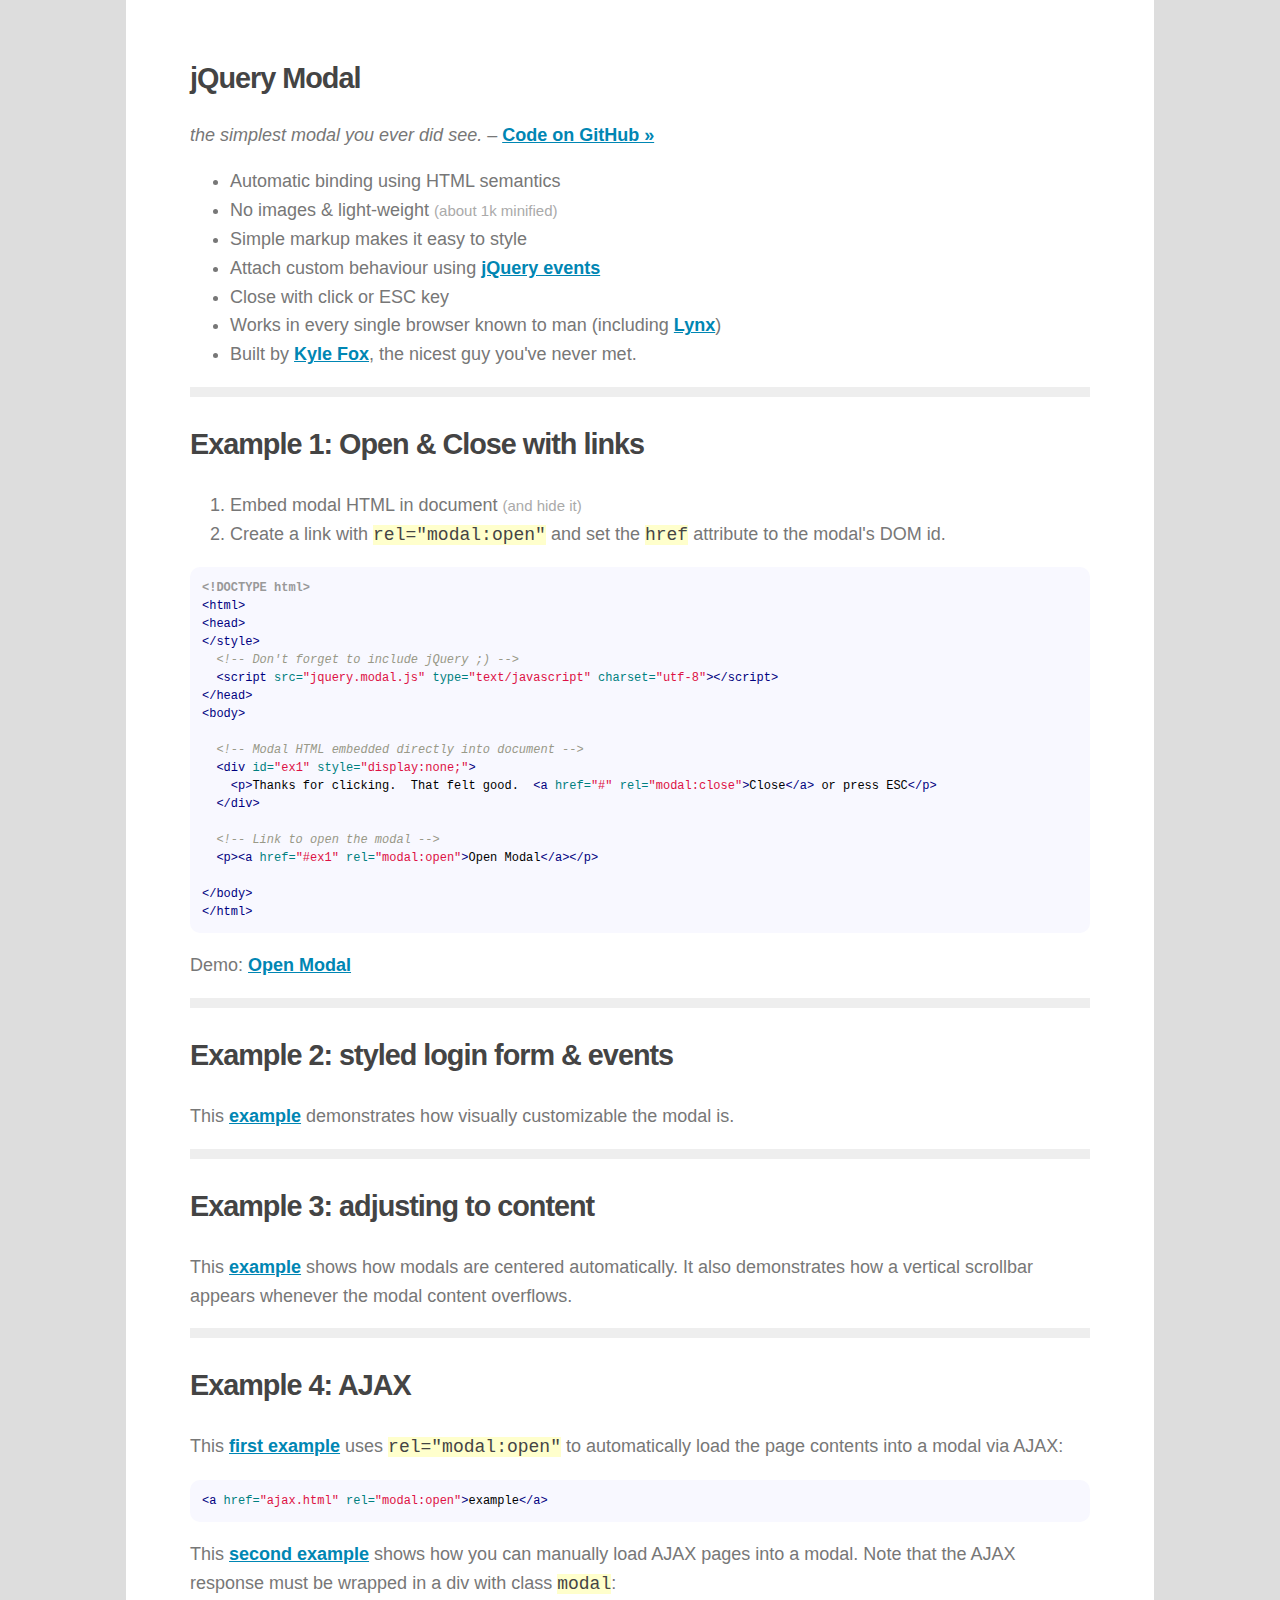
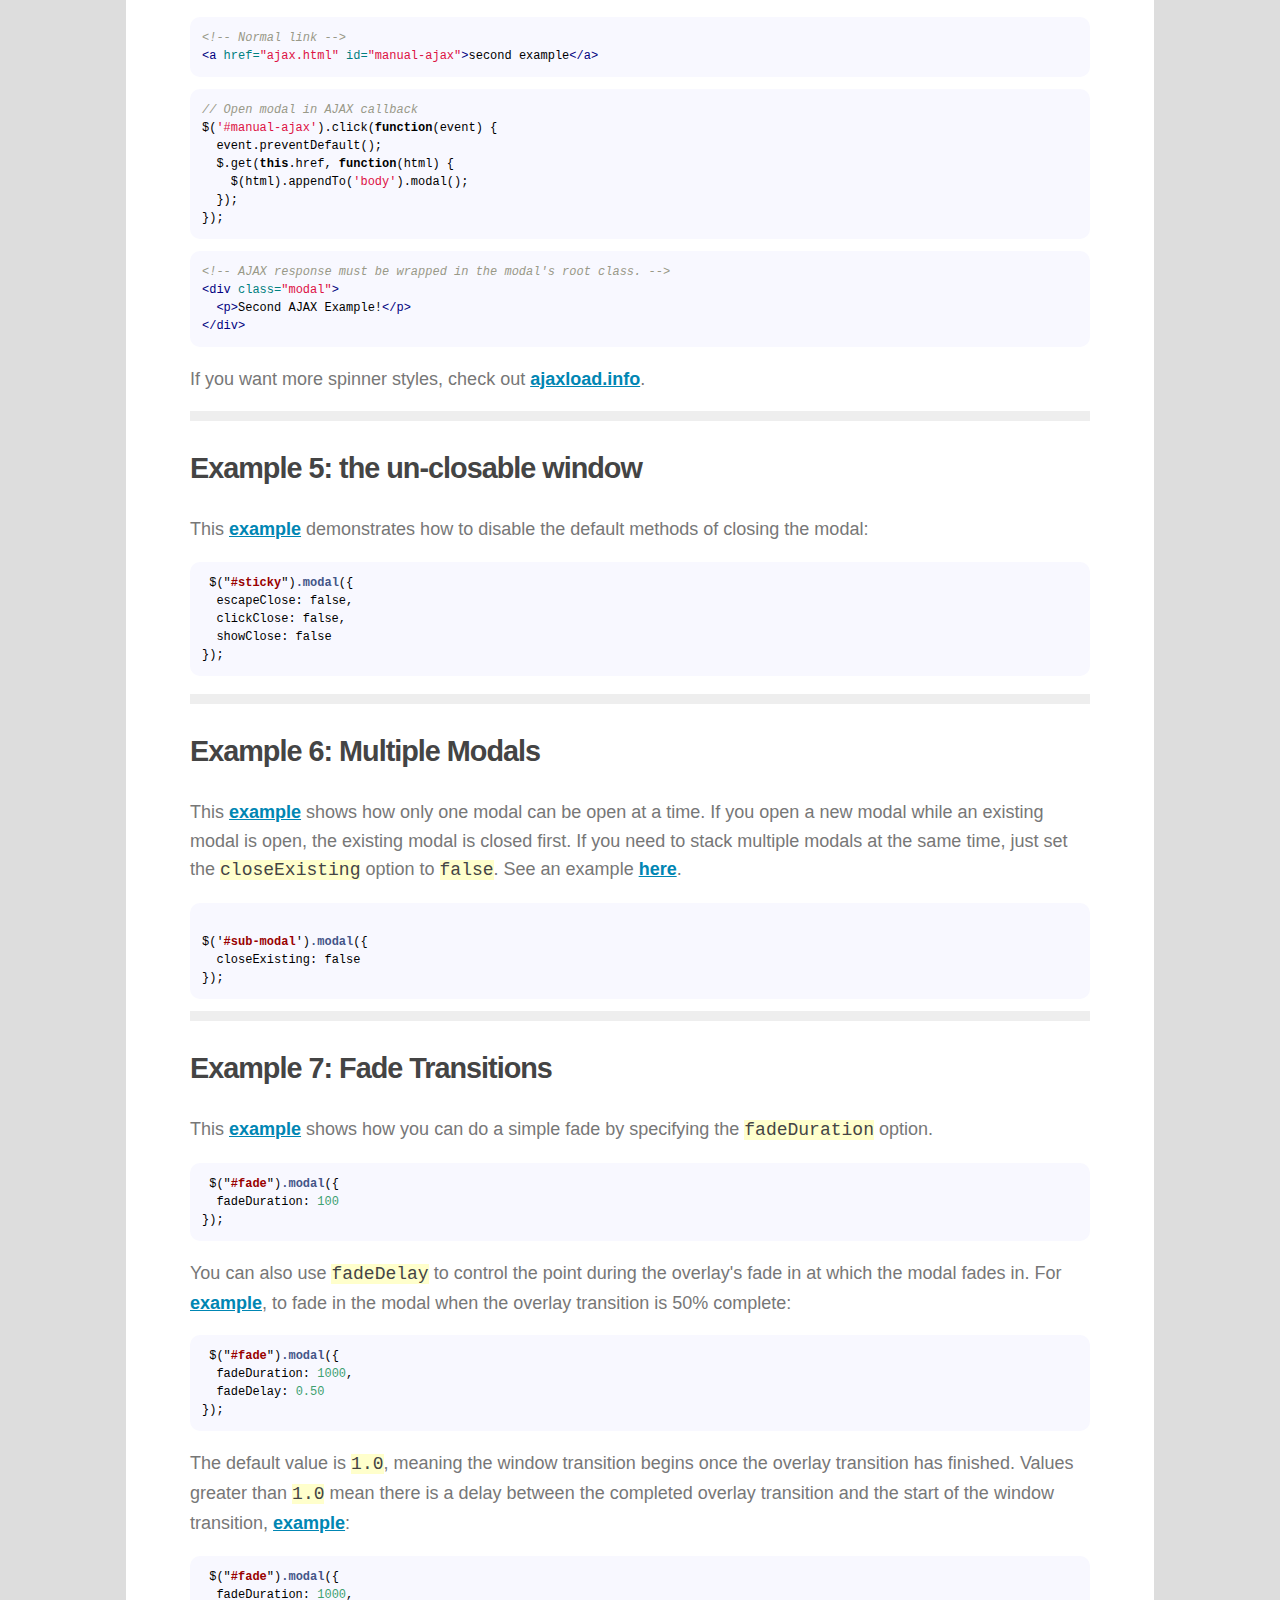
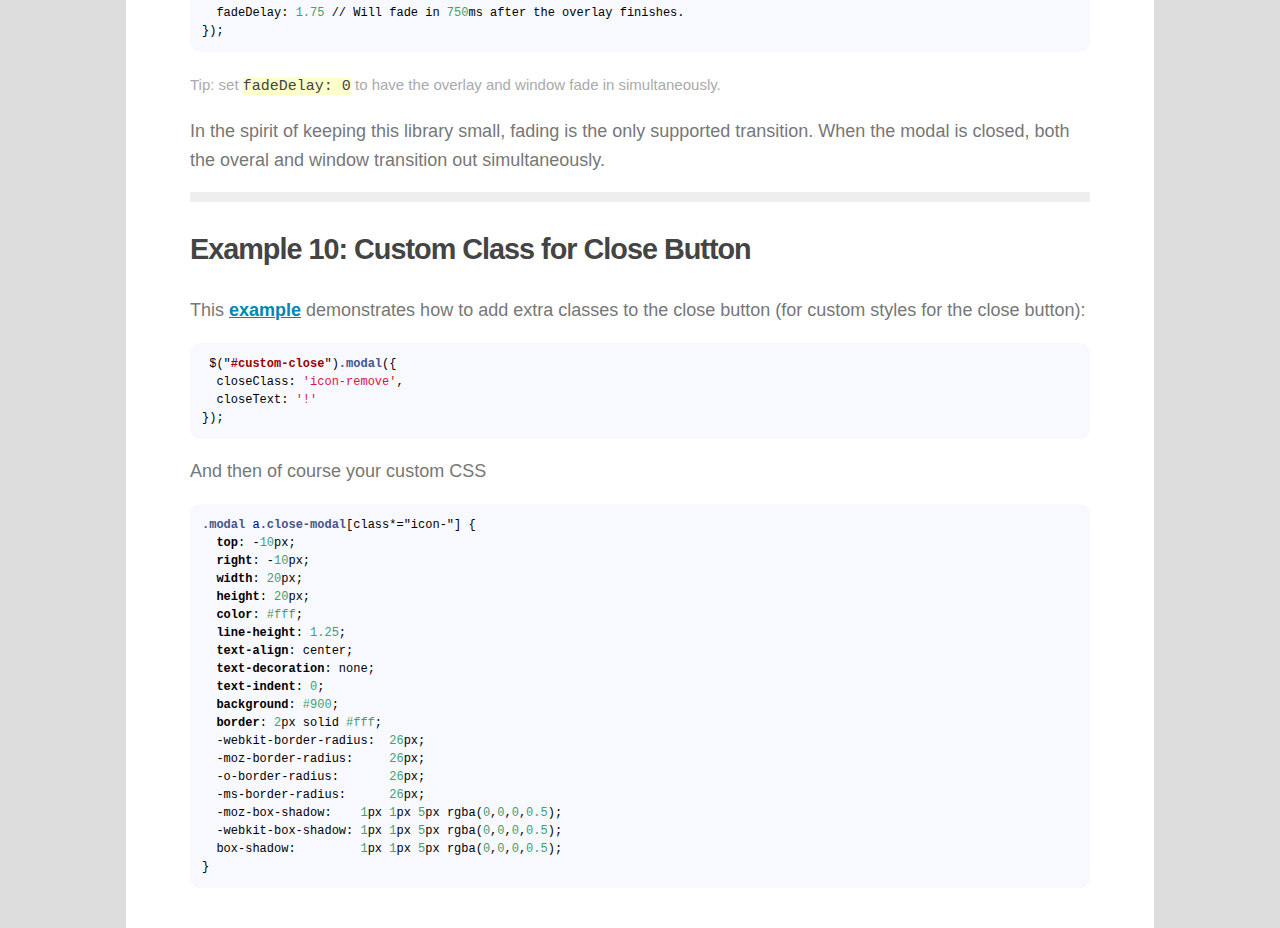
<file: bower_components/jquery-modal/examples/index.html>
<!DOCTYPE html>
<html>
<head>
  <script src="https://ajax.googleapis.com/ajax/libs/jquery/3.1.0/jquery.min.js"></script>

  <script src="../jquery.modal.js" type="text/javascript" charset="utf-8"></script>
  <link rel="stylesheet" href="../jquery.modal.css" type="text/css" media="screen" />

  <script src="highlight/highlight.pack.js" type="text/javascript" charset="utf-8"></script>
  <script type="text/javascript" charset="utf-8"> hljs.initHighlightingOnLoad(); </script>
  <link rel="stylesheet" href="highlight/github.css" type="text/css" media="screen" />
  <link href='http://fonts.googleapis.com/css?family=Roboto:300,700' rel='stylesheet' type='text/css'>
  <style type="text/css" media="screen">
    html { background: #ddd; }
    body { font: normal 18px/1.6 'Open Sans', "Helvetica Neue", Arial, sans-serif; font-weight: 300; color: #777; padding: 2em 5%; width: 80%; max-width: 900px; margin: 0 auto; background: #fff; }
    small { color: #aaa; }
    h1,h2,h3,h4 { color: #444; font-weight: 700; font-size: 1.6em; letter-spacing: -1px; }
    a { color: #0086B3; font-weight: 700; }
    a:hover { color: #000; }
    p code, li code {background:#ffffcc; color: #444; }
    pre { font-size: 12px; line-height: 18px; }
    pre code { overflow: scroll; padding: 1em; border-radius: 10px; }
    hr { height: 10px; background: #eee; border: none; }
    table {width:100%;border-collapse:collapse;}
    td { border: 1px solid #eee; padding: 15px; }
    td pre { margin: 0; }

    body > .modal {
      display: none;
    }

    /* Example 2 (login form) */
    .login_form.modal {
      border-radius: 0;
      line-height: 18px;
      padding: 0;
      font-family: "Lucida Grande", Verdana, sans-serif;
    }

    .login_form h3 {
      margin: 0;
      padding: 10px;
      color: #fff;
      font-size: 14px;
      background: -moz-linear-gradient(top, #2e5764, #1e3d47);
      background: -webkit-gradient(linear,left bottom,left top,color-stop(0, #1e3d47),color-stop(1, #2e5764));
    }

    .login_form.modal p { padding: 20px 30px; border-bottom: 1px solid #ddd; margin: 0;
      background: -webkit-gradient(linear,left bottom,left top,color-stop(0, #eee),color-stop(1, #fff));
      overflow: hidden;
    }
    .login_form.modal p:last-child { border: none; }
    .login_form.modal p label { float: left; font-weight: bold; color: #333; font-size: 13px; width: 110px; line-height: 22px; }
    .login_form.modal p input[type="text"],
    .login_form.modal p input[type="password"] {
      font: normal 12px/18px "Lucida Grande", Verdana;
      padding: 3px;
      border: 1px solid #ddd;
      width: 200px;
    }


    .part {
      display: none;
    }

  </style>
  <title>jQuery Modal</title>
</head>
<body>

<h1>jQuery Modal</h1>
<p><em>the simplest modal you ever did see.</em> &ndash; <a href="http://github.com/kylefox/jquery-modal">Code on GitHub &raquo;</a></p>
<ul>
  <li>Automatic binding using HTML semantics</li>
  <li>No images &amp; light-weight <small>(about 1k minified)</small></li>
  <li>Simple markup makes it easy to style</li>
  <li>Attach custom behaviour using <a href="http://api.jquery.com/category/events/">jQuery events</a></li>
  <li>Close with click or ESC key</li>
  <li>Works in every single browser known to man (including <a href="http://lynx.invisible-island.net/current/">Lynx</a>)</li>
  <li>Built by <a href="http://kylefox.ca/">Kyle Fox</a>, the nicest guy you've never met.</li>
</ul>





<hr />

<h2>Example 1: Open &amp; Close with links</h2>
<ol>
  <li>Embed modal HTML in document <small>(and hide it)</small></li>
  <li>Create a link with <code>rel="modal:open"</code> and set the <code>href</code> attribute to the modal's DOM id.</li>
</ol>
<pre><code>&lt;!DOCTYPE html&gt;
&lt;html&gt;
&lt;head&gt;
&lt;/style&gt;
  &lt;!-- Don't forget to include jQuery ;) --&gt;
  &lt;script src=&quot;jquery.modal.js&quot; type=&quot;text/javascript&quot; charset=&quot;utf-8&quot;&gt;&lt;/script&gt;
&lt;/head&gt;
&lt;body&gt;

  &lt;!-- Modal HTML embedded directly into document --&gt;
  &lt;div id=&quot;ex1&quot; style=&quot;display:none;&quot;&gt;
    &lt;p&gt;Thanks for clicking.  That felt good.  &lt;a href=&quot;#&quot; rel=&quot;modal:close&quot;&gt;Close&lt;/a&gt; or press ESC&lt;/p&gt;
  &lt;/div&gt;

  &lt;!-- Link to open the modal --&gt;
  &lt;p&gt;&lt;a href=&quot;#ex1&quot; rel=&quot;modal:open&quot;&gt;Open Modal&lt;/a&gt;&lt;/p&gt;

&lt;/body&gt;
&lt;/html&gt;
</code></pre>

<!-- Link to open the modal -->
<p>Demo: <a href="#ex1" rel="modal:open">Open Modal</a></p>

<!-- Modal HTML embedded directly into document -->
<div class="modal" id="ex1" style="display:none;">
  <p>Thanks for clicking.  That felt good.  <br />Click <a href="#" rel="modal:close">close</a>, click the overlay, or press ESC</p>
</div>


<hr />

<h2>Example 2: styled login form &amp; events</h2>

<p>This <a href="#ex2" rel="modal:open">example</a> demonstrates how visually customizable the modal is.</p>

<!-- Modal HTML embedded directly into document -->
<form action="" class="login_form modal" id="ex2" style="display:none;">
  <h3>Please login to continue</h3>
  <p><label>Username:</label><input type="text" /></p>
  <p><label>Password:</label><input type="password" /></p>
  <p><input type="submit" value="Login" /></p>
</form>

<hr />

<h2>Example 3: adjusting to content</h2>
<p>This <a href="#ex3" rel="modal:open">example</a> shows how modals are centered automatically. It also demonstrates how a vertical scrollbar appears whenever the modal content overflows.</p>
<div id="ex3" class="modal">
  <p><a id="more" href="#more">More!</a></p>
  <p>Lorem ipsum dolor sit amet, consectetur adipisicing elit, sed do eiusmod tempor incididunt ut labore et dolore magna aliqua. Ut enim ad minim veniam, quis nostrud exercitation ullamco laboris nisi ut aliquip ex ea commodo consequat.</p>
</div>

<hr />

<h2>Example 4: AJAX</h2>

<p>This <a href="ajax.html" rel="modal:open">first example</a> uses <code>rel="modal:open"</code> to automatically load the page contents into a modal via AJAX:</p>

<pre><code>&lt;a href=&quot;ajax.html&quot; rel=&quot;modal:open&quot;&gt;example&lt;/a&gt;</code></pre>

<p>This <a href="ajax2.html" id="manual-ajax">second example</a> shows how you can manually load AJAX pages into a modal. Note that the AJAX response must be wrapped in a div with class <code>modal</code>:</p>

<pre><code>&lt;!-- Normal link --&gt;<br/>&lt;a href=&quot;ajax.html&quot; id=&quot;manual-ajax&quot;&gt;second example&lt;/a&gt;</code></pre>

<pre><code>// Open modal in AJAX callback
$('#manual-ajax').click(function(event) {
  event.preventDefault();
  $.get(this.href, function(html) {
    $(html).appendTo('body').modal();
  });
});</code></pre>

<pre><code>&lt;!-- AJAX response must be wrapped in the modal's root class. --&gt;<br/>&lt;div class=&quot;modal&quot;&gt;<br/>  &lt;p&gt;Second AJAX Example!&lt;/p&gt;<br/>&lt;/div&gt;</pre></code>

<p>If you want more spinner styles, check out <a href="http://ajaxload.info/">ajaxload.info</a>.</p>

<hr />

<h2>Example 5: the un-closable window</h2>
<p>
  This <a href="#ex5">example</a> demonstrates how to disable the default methods of closing the modal:

<pre><code> $("#sticky").modal({
  escapeClose: false,
  clickClose: false,
  showClose: false
});</code></pre>


</p>
<div id="ex5" class="modal">
  <p>If you do this, be sure to provide the user with an alternate method of <a href="#" rel="modal:close">closing the window.</a></p>
</div>

<hr />

<h2>Example 6: Multiple Modals</h2>

<p>
  This <a href="#ex6-1" rel="modal:open">example</a> shows how only one modal can be open at a time. If you open a new modal while an existing modal is open, the existing modal is closed first.
  If you need to stack multiple modals at the same time, just set the <code>closeExisting</code> option to <code>false</code>.
  See an example <a href="#ex6-1b" rel="modal:open">here</a>.
</p>

<pre><code>
$('#sub-modal').modal({
  closeExisting: false
});
</pre></code>

<div class="modal" id="ex6-1" style="display:none;">
  <p>I'm the first modal. <a href="#ex6-2" rel="modal:open">Open second modal...</a></p>
</div>

<div class="modal" id="ex6-2" style="display:none;">
  <p>I'm the second modal. <a href="#ex6-3" rel="modal:open">Open third modal...</a></p>
</div>

<div class="modal" id="ex6-3" style="display:none;">
  <p>I'm the third modal. You get the idea.</p>
</div>

<div class="modal" id="ex6-1b" style="display:none;">
  <p>I'm the first modal. <a href="#ex6-2b">Open second modal...</a></p>
  <p>Lorem ipsum dolor sit amet, consectetur adipisicing elit, sed do eiusmod
  tempor incididunt ut labore et dolore magna aliqua. Ut enim ad minim veniam,
  quis nostrud exercitation ullamco laboris nisi ut aliquip ex ea commodo
  consequat. Duis aute irure dolor in reprehenderit in voluptate velit esse
  cillum dolore eu fugiat nulla pariatur. Excepteur sint occaecat cupidatat non
  proident, sunt in culpa qui officia deserunt mollit anim id est laborum.</p>
</div>

<div class="modal" id="ex6-2b" style="display:none;">
  <p>I'm the second modal. <a href="#ex6-3b">Open third modal...</a></p>
  <p>Duis aute irure dolor in reprehenderit in voluptate velit esse
  cillum dolore eu fugiat nulla pariatur. Excepteur sint occaecat cupidatat non
  proident, sunt in culpa qui officia deserunt mollit anim id est laborum.</p>
</div>

<div class="modal" id="ex6-3b" style="display:none;">
  <p>I'm the third modal. You get the idea.</p>
</div>

<hr />

<h2>Example 7: Fade Transitions</h2>

<p>This <a href="#ex7">example</a> shows how you can do a simple fade by specifying the <code>fadeDuration</code> option.</p>

<pre><code> $("#fade").modal({
  fadeDuration: 100
});</code></pre>

<p>You can also use <code>fadeDelay</code> to control the point during the overlay's fade in at which the modal fades in. For <a href="#ex8">example</a>, to fade in the modal when the overlay transition is 50% complete:</p>

<pre><code> $("#fade").modal({
  fadeDuration: 1000,
  fadeDelay: 0.50
});</code></pre>

<p>The default value is <code>1.0</code>, meaning the window transition begins once the overlay transition has finished. Values greater than <code>1.0</code> mean there is a delay between the completed overlay transition and the start of the window transition, <a href="#ex9">example</a>:</p>

<pre><code> $("#fade").modal({
  fadeDuration: 1000,
  fadeDelay: 1.75 // Will fade in 750ms after the overlay finishes.
});</code></pre>

<p><small>Tip: set <code>fadeDelay: 0</code> to have the overlay and window fade in simultaneously.</small></p>

<p>In the spirit of keeping this library small, fading is the only supported transition. When the modal is closed, both the overal and window transition out simultaneously.</p>

<div id="ex7" class="modal">
  <p>Lorem ipsum dolor sit amet, consectetur adipisicing elit, sed do eiusmod
  tempor incididunt ut labore et dolore magna aliqua. Ut enim ad minim veniam,
  quis nostrud exercitation ullamco laboris nisi ut aliquip ex ea commodo
  consequat. Duis aute irure dolor in reprehenderit in voluptate velit esse
  cillum dolore eu fugiat nulla pariatur. Excepteur sint occaecat cupidatat non
  proident, sunt in culpa qui officia deserunt mollit anim id est laborum.</p>
</div>

<div id="ex8" class="modal">
  <p>This modal starts fading in once the overlay is 50% faded in.</p>
</div>

<div id="ex9" class="modal">
  <p>This modal starts fading in well after the overlay has finished transitioning.</p>
</div>

<hr/>

<h2>Example 10: Custom Class for Close Button</h2>
<p>
  This <a href="#ex10">example</a> demonstrates how to add extra classes to the close button (for custom styles for the close button):
</p>

<pre><code> $("#custom-close").modal({
  closeClass: 'icon-remove',
  closeText: '!'
});</code></pre>
<p>And then of course your custom CSS</p>
<pre><code>.modal a.close-modal[class*="icon-"] {
  top: -10px;
  right: -10px;
  width: 20px;
  height: 20px;
  color: #fff;
  line-height: 1.25;
  text-align: center;
  text-decoration: none;
  text-indent: 0;
  background: #900;
  border: 2px solid #fff;
  -webkit-border-radius:  26px;
  -moz-border-radius:     26px;
  -o-border-radius:       26px;
  -ms-border-radius:      26px;
  -moz-box-shadow:    1px 1px 5px rgba(0,0,0,0.5);
  -webkit-box-shadow: 1px 1px 5px rgba(0,0,0,0.5);
  box-shadow:         1px 1px 5px rgba(0,0,0,0.5);
}</code></pre>

<div id="ex10" class="modal">
  <p>This modal has a fancy-shmancy close button.</p>
</div>

<style type="text/css">
  .modal a.close-modal[class*="icon-"] {
    top: -10px;
    right: -10px;
    width: 20px;
    height: 20px;
    color: #fff;
    line-height: 1.25;
    text-align: center;
    text-decoration: none;
    text-indent: 0;
    background: #900;
    border: 2px solid #fff;
    -webkit-border-radius: 26px;
    -moz-border-radius: 26px;
    -o-border-radius: 26px;
    -ms-border-radius: 26px;
    -moz-box-shadow:    1px 1px 5px rgba(0,0,0,0.5);
    -webkit-box-shadow: 1px 1px 5px rgba(0,0,0,0.5);
    box-shadow:         1px 1px 5px rgba(0,0,0,0.5);
  }
</style>

<script type="text/javascript" charset="utf-8">
  $(function() {

    function log_modal_event(event, modal) {
      if(typeof console != 'undefined' && console.log) console.log("[event] " + event.type);
    };

    $(document).on($.modal.BEFORE_BLOCK, log_modal_event);
    $(document).on($.modal.BLOCK, log_modal_event);
    $(document).on($.modal.BEFORE_OPEN, log_modal_event);
    $(document).on($.modal.OPEN, log_modal_event);
    $(document).on($.modal.BEFORE_CLOSE, log_modal_event);
    $(document).on($.modal.CLOSE, log_modal_event);
    $(document).on($.modal.AFTER_CLOSE, log_modal_event);
    $(document).on($.modal.AJAX_SEND, log_modal_event);
    $(document).on($.modal.AJAX_SUCCESS, log_modal_event);
    $(document).on($.modal.AJAX_COMPLETE, log_modal_event);

    $('#more').click(function() {
      $(this).parent().after($(this).parent().next().clone());
      return false;
    });

    $('#manual-ajax').click(function(event) {
      event.preventDefault();
      $.get(this.href, function(html) {
        $(html).appendTo('body').modal();
      });
    });

    $('a[href="#ex5"]').click(function(event) {
      event.preventDefault();
      $(this).modal({
        escapeClose: false,
        clickClose: false,
        showClose: false
      });
    });

    $('a[href="#ex6-2b"],a[href="#ex6-3b"]').click(function(event) {
      event.preventDefault();
      $(this).modal({
        closeExisting: false
      });
    });

    $('a[href="#ex7"]').click(function(event) {
      event.preventDefault();
      $(this).modal({
        fadeDuration: 250
      });
    });

    $('a[href="#ex8"]').click(function(event) {
      event.preventDefault();
      $(this).modal({
        fadeDuration: 1000,
        fadeDelay: 0.50
      });
    });

    $('a[href="#ex9"]').click(function(event) {
      event.preventDefault();
      $(this).modal({
        fadeDuration: 1000,
        fadeDelay: 1.75
      });
    });

    $('a[href="#ex10"]').click(function(event){
      event.preventDefault();
      $(this).modal({
        closeClass: 'icon-remove',
        closeText: '!'
      });
    });

  });
</script>

<script>
  (function(i,s,o,g,r,a,m){i['GoogleAnalyticsObject']=r;i[r]=i[r]||function(){
  (i[r].q=i[r].q||[]).push(arguments)},i[r].l=1*new Date();a=s.createElement(o),
  m=s.getElementsByTagName(o)[0];a.async=1;a.src=g;m.parentNode.insertBefore(a,m)
  })(window,document,'script','//www.google-analytics.com/analytics.js','ga');

  ga('create', 'UA-1701128-22', 'auto');
  ga('send', 'pageview');

</script>

</body>
</html>
</file>
<file: bower_components/jquery-modal/examples/highlight/github.css>
/*

github.com style (c) Vasily Polovnyov <vast@whiteants.net>

*/

pre code {
  display: block;
  color: #000;
  background: #f8f8ff
}

pre .comment,
pre .template_comment,
pre .diff .header,
pre .javadoc {
  color: #998;
  font-style: italic
}

pre .keyword,
pre .css .rule .keyword,
pre .winutils,
pre .javascript .title,
pre .lisp .title,
pre .subst {
  color: #000;
  font-weight: bold
}

pre .number,
pre .hexcolor {
  color: #40a070
}

pre .string,
pre .attribute .value,
pre .phpdoc,
pre .tex .formula {
  color: #d14
}

pre .title,
pre .id {
  color: #900;
  font-weight: bold
}

pre .javascript .title,
pre .lisp .title,
pre .subst {
  font-weight: normal
}

pre .class .title,
pre .tex .command {
  color: #458;
  font-weight: bold
}

pre .tag,
pre .css .keyword,
pre .html .keyword,
pre .tag .title,
pre .django .tag .keyword {
  color: #000080;
  font-weight: normal
}

pre .attribute,
pre .variable,
pre .instancevar,
pre .lisp .body {
  color: #008080
}

pre .regexp {
  color: #009926
}

pre .class {
  color: #458;
  font-weight: bold
}

pre .symbol,
pre .ruby .symbol .string,
pre .ruby .symbol .keyword,
pre .ruby .symbol .keymethods,
pre .lisp .keyword,
pre .tex .special {
  color: #990073
}

pre .builtin,
pre .built_in,
pre .lisp .title {
  color: #0086b3
}

pre .preprocessor,
pre .pi,
pre .doctype,
pre .shebang,
pre .cdata {
  color: #999;
  font-weight: bold
}

pre .deletion {
  background: #fdd
}

pre .addition {
  background: #dfd
}

pre .diff .change {
  background: #0086b3
}

pre .chunk {
  color: #aaa
}

pre .tex .formula {
  opacity: 0.5;
}
</file>
